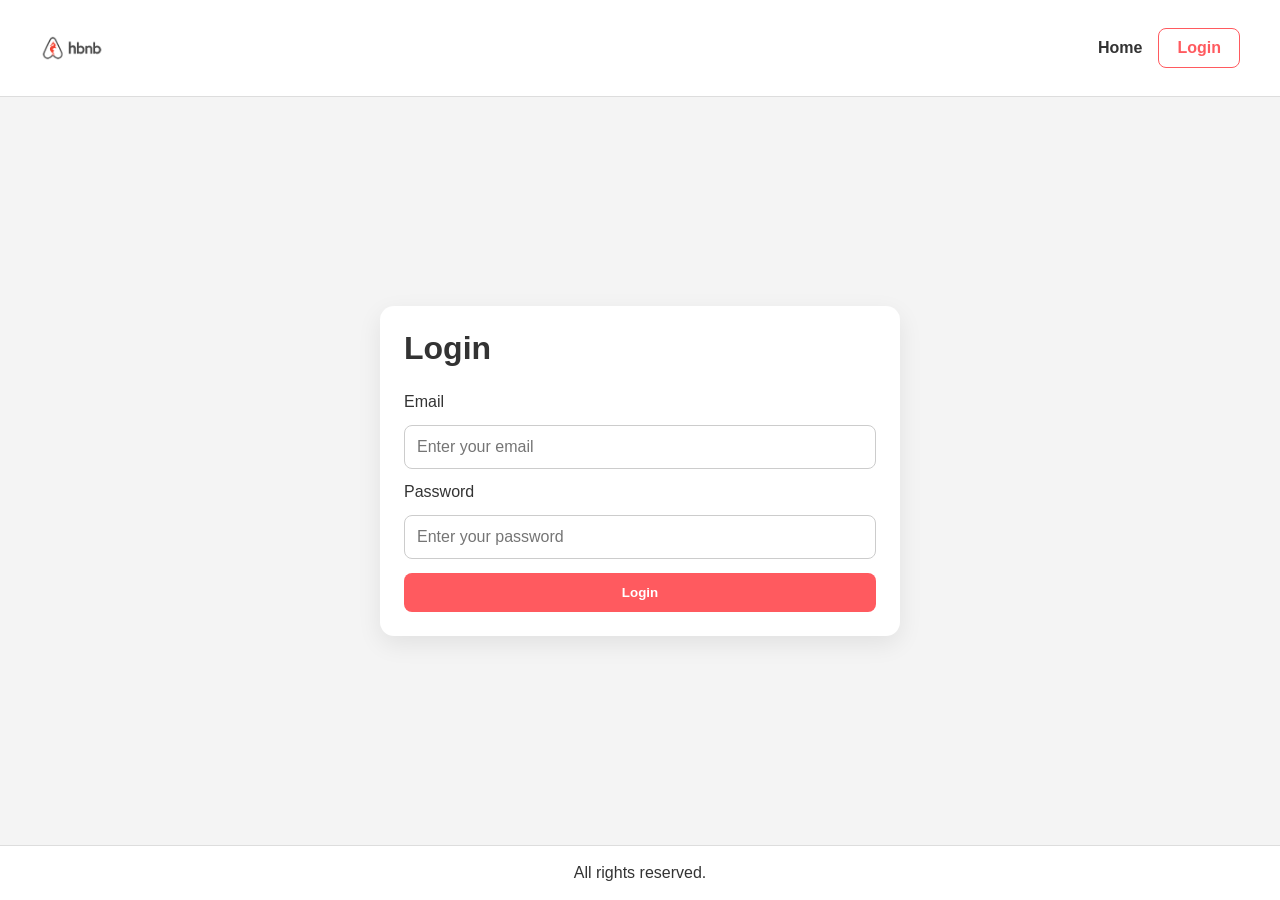
<file: hbnb/Part4/index.html>
<!DOCTYPE html>
<html lang="en">
<head>
    <meta charset="UTF-8">
    <meta name="viewport" content="width=device-width, initial-scale=1.0">
    <title>HBnB - List of Places</title>
    <link rel="stylesheet" href="styles.css">
</head>
<body>

<header>
    <div class="header-container">
        <a href="index.html" class="brand-link">
            <img src="images/logo.png" alt="HBnB logo" class="logo">
        </a>
        <nav class="nav-bar">
            <a href="index.html">Home</a>
            <a href="login.html" id="auth-link" class="login-button">Login</a>
        </nav>
    </div>
</header>

<main>
    <section class="hero">
        <h1>Explore Amazing Places</h1>
        <p>Choose from comfortable stays designed for every type of traveler.</p>
    </section>

    <!-- FILTER BAR -->
    <section id="filter" class="filter-bar">

        <!-- Country -->
        <label for="country-filter">Country:</label>
        <select id="country-filter"></select>

        <!-- Price -->
        <label for="price-filter">Price:</label>
        <select id="price-filter">
            <option value="10">10</option>
            <option value="50">50</option>
            <option value="100">100</option>
            <option value="All">All</option>
        </select>

    </section>

    <section id="places-list" class="places-grid"></section>
</main>

<footer>
    <p>All rights reserved.</p>
</footer>

<script src="scripts.js"></script>

</body>
</html>
</file>
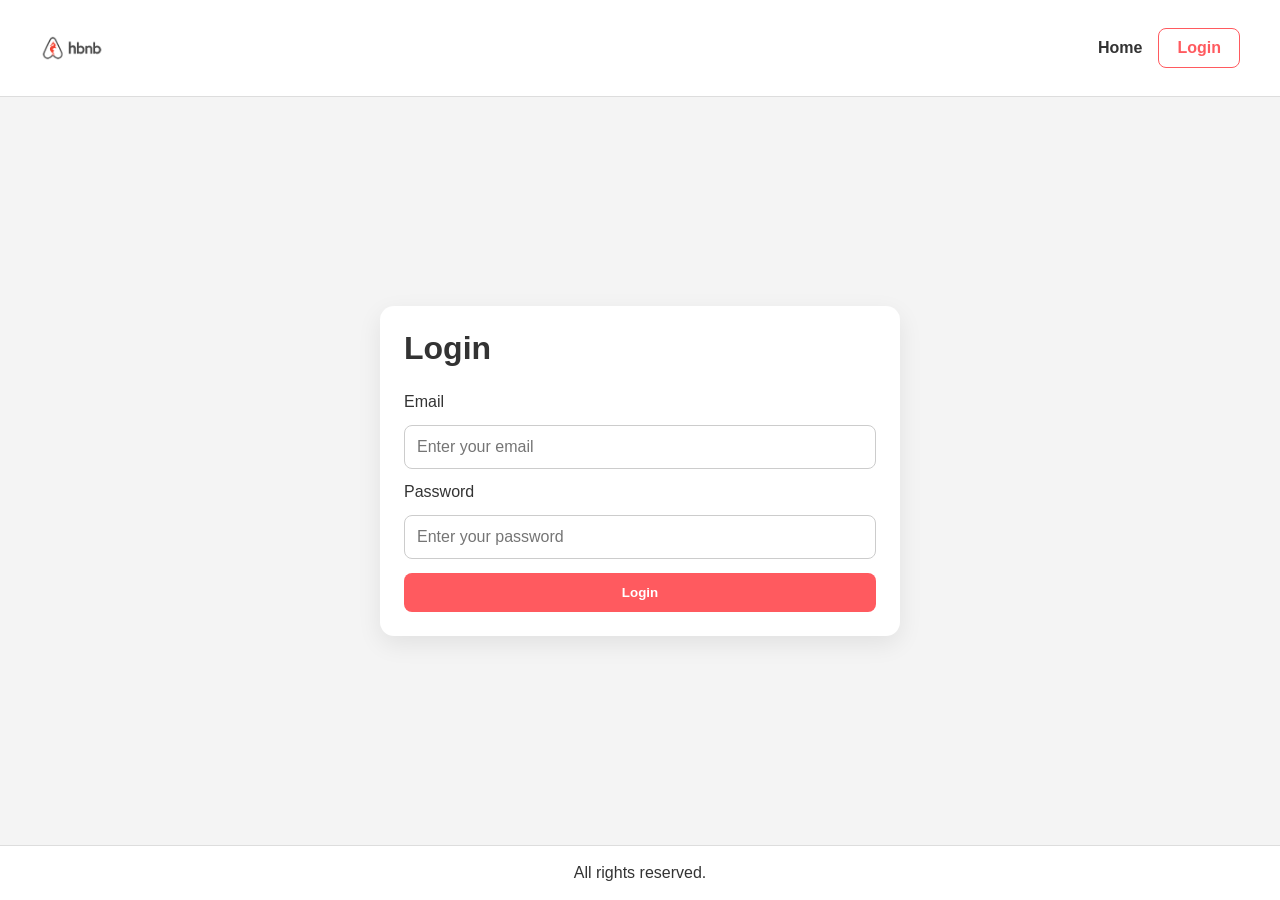
<file: hbnb/Part4/add_review.html>
<!DOCTYPE html>
<html lang="en">
<head>
    <meta charset="UTF-8">
    <meta name="viewport" content="width=device-width, initial-scale=1.0">
    <title>HBnB - Add Review</title>
    <link rel="stylesheet" href="styles.css">
</head>
<body>
    <header>
        <div class="header-container">
            <a href="index.html" class="brand-link" aria-label="HBnB home page">
                <img src="images/logo.png" alt="HBnB logo" class="logo">
            </a>
            <nav class="nav-bar">
                <a href="index.html">Home</a>
                <a href="login.html" id="login-link" class="login-button">Login</a>
            </nav>
        </div>
    </header>

    <main class="centered-main">
        <section class="form-card review-form-wrapper">
            <section id="place-review-info"></section>

            <form id="review-form" class="form">
                <h1>Add a Review</h1>

                <label for="review">Your Review</label>
                <textarea id="review" name="review" rows="6" placeholder="Write your review here" required></textarea>

                <label for="rating">Rating</label>
                <select id="rating" name="rating" required></select>

                <button type="submit" class="primary-button">Submit Review</button>
            </form>
        </section>
    </main>

    <footer>
        <p>All rights reserved.</p>
    </footer>

    <script src="scripts.js"></script>
</body>
</html>
</file>
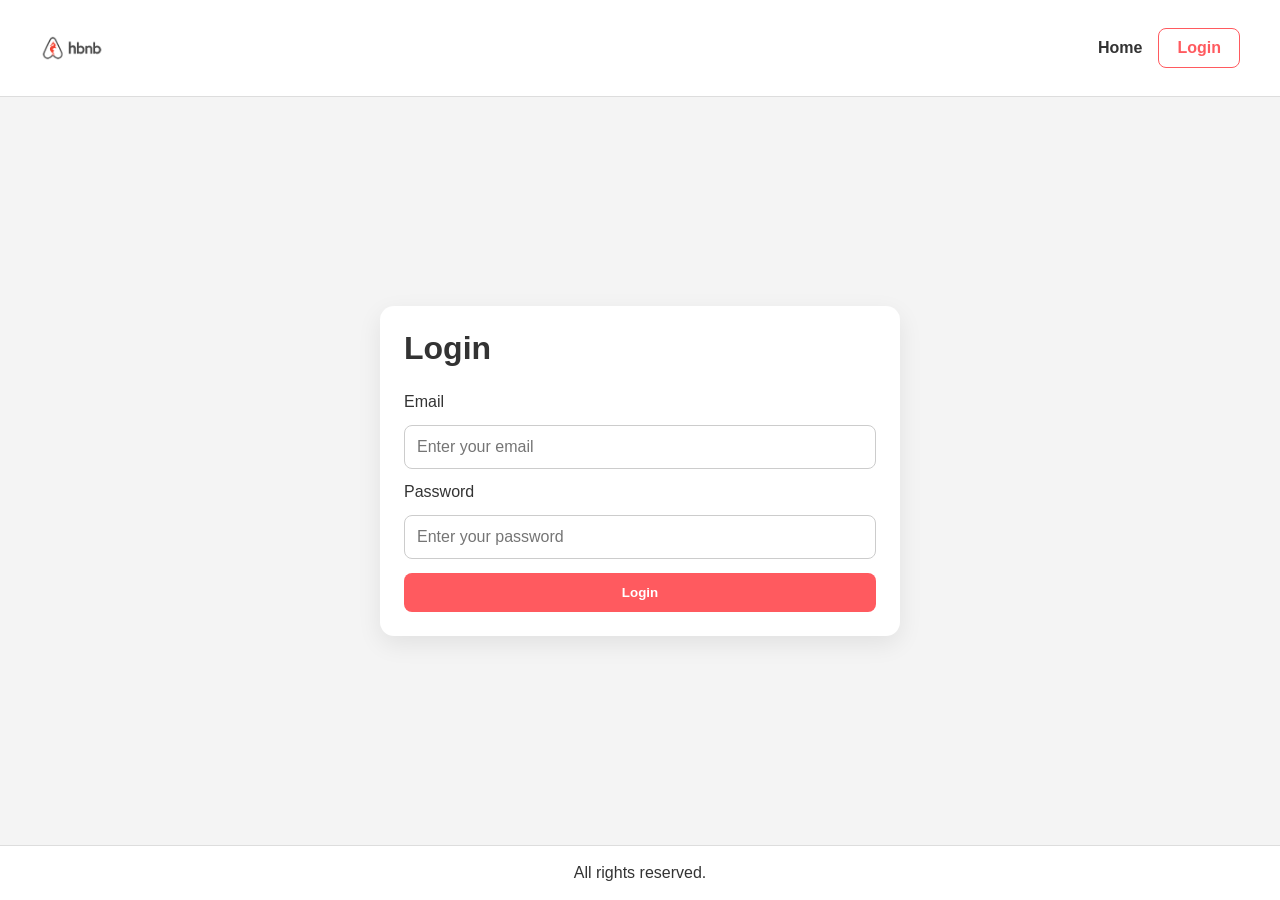
<file: hbnb/Part4/login.html>
<!DOCTYPE html>
<html lang="en">
<head>
    <meta charset="UTF-8">
    <meta name="viewport" content="width=device-width, initial-scale=1.0">
    <title>HBnB - Login</title>
    <link rel="stylesheet" href="styles.css">
</head>
<body>
    <header>
        <div class="header-container">
            <a href="index.html" class="brand-link" aria-label="HBnB home page">
                <img src="images/logo.png" alt="HBnB logo" class="logo">
            </a>
            <nav class="nav-bar">
                <a href="index.html">Home</a>
                <a href="login.html" id="login-link" class="login-button">Login</a>
            </nav>
        </div>
    </header>

    <main class="centered-main">
        <form id="login-form" class="form-card form">
            <h1>Login</h1>

            <label for="email">Email</label>
            <input type="email" id="email" name="email" placeholder="Enter your email" required>

            <label for="password">Password</label>
            <input type="password" id="password" name="password" placeholder="Enter your password" required>

            <button type="submit" class="primary-button">Login</button>
        </form>
    </main>

    <footer>
        <p>All rights reserved.</p>
    </footer>

    <script src="scripts.js"></script>
</body>
</html>
</file>
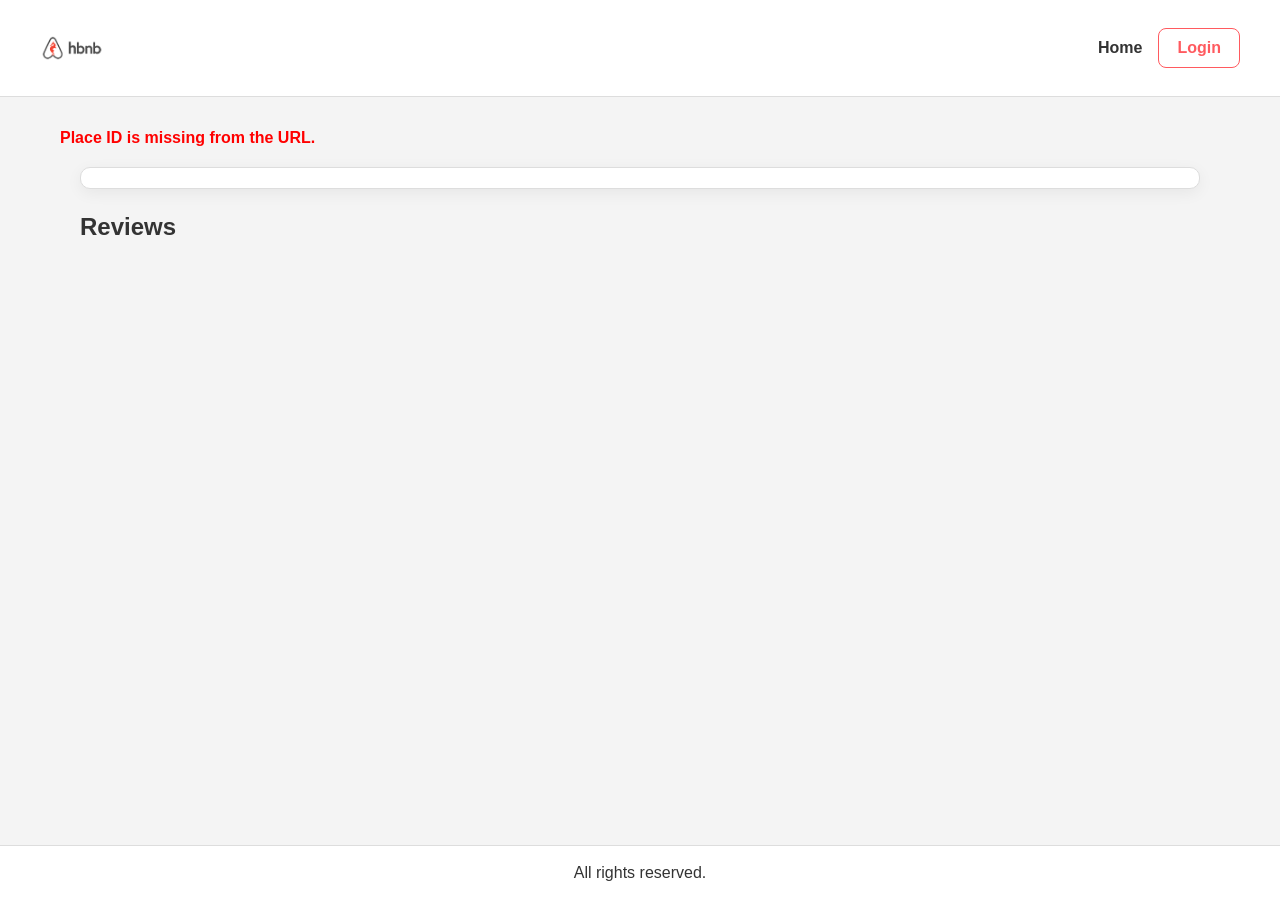
<file: hbnb/Part4/place.html>
<!DOCTYPE html>
<html lang="en">
<head>
    <meta charset="UTF-8">
    <meta name="viewport" content="width=device-width, initial-scale=1.0">
    <title>HBnB - Place Details</title>
    <link rel="stylesheet" href="styles.css">
</head>
<body>
    <header>
        <div class="header-container">
            <a href="index.html" class="brand-link" aria-label="HBnB home page">
                <img src="images/logo.png" alt="HBnB logo" class="logo">
            </a>
            <nav class="nav-bar">
                <a href="index.html">Home</a>
                <a href="login.html" id="login-link" class="login-button">Login</a>
            </nav>
        </div>
    </header>

    <main>
        <section id="place-details" class="place-details"></section>

        <section id="reviews" class="reviews-section">
            <h2>Reviews</h2>
        </section>

        <section id="add-review" class="add-review"></section>
    </main>

    <footer>
        <p>All rights reserved.</p>
    </footer>

    <script src="scripts.js"></script>
</body>
</html>
</file>
<file: hbnb/Part4/styles.css>
* {
    box-sizing: border-box;
    margin: 0;
    padding: 0;
    font-family: Arial, sans-serif;
}

body {
    min-height: 100vh;
    background-color: #f4f4f4;
    color: #333;
    display: flex;
    flex-direction: column;
}

header {
    background-color: #ffffff;
    border-bottom: 1px solid #ddd;
    padding: 16px 32px;
}

.header-container {
    max-width: 1200px;
    margin: 0 auto;
    display: flex;
    align-items: center;
    justify-content: space-between;
    gap: 24px;
}

.brand-link {
    display: inline-flex;
    align-items: center;
}

.logo {
    width: 64px;
    height: 64px;
    object-fit: contain;
}

.nav-bar {
    display: flex;
    align-items: center;
    gap: 16px;
    flex-wrap: wrap;
}

.nav-bar a {
    color: #333;
    text-decoration: none;
    font-weight: 600;
}

.nav-bar a:hover {
    color: #ff5a5f;
}

.login-button {
    display: inline-block;
    padding: 10px 18px;
    border: 1px solid #ff5a5f;
    border-radius: 8px;
    color: #ff5a5f !important;
}

main {
    flex: 1;
    width: 100%;
    max-width: 1200px;
    margin: 0 auto;
    padding: 32px 20px;
}

.centered-main {
    display: flex;
    align-items: center;
    justify-content: center;
}

.hero {
    text-align: center;
    margin-bottom: 32px;
}

.hero h1 {
    font-size: 2.2rem;
    margin-bottom: 12px;
}

.hero p {
    color: #666;
}

.filter-bar {
    background-color: #fff;
    padding: 16px 20px;
    border-radius: 12px;
    box-shadow: 0 4px 16px rgba(0, 0, 0, 0.06);
    margin-bottom: 20px;
    display: flex;
    align-items: center;
    gap: 12px;
    flex-wrap: wrap;
}

.filter-bar select,
.form input,
.form textarea,
.form select {
    width: 100%;
    padding: 12px;
    border: 1px solid #ccc;
    border-radius: 8px;
    font-size: 1rem;
}

#places-list {
    display: grid;
    grid-template-columns: repeat(4, 1fr);
    gap: 20px;
}

.place-card,
.review-card {
    background-color: #fff;
    margin: 20px;
    padding: 10px;
    border: 1px solid #ddd;
    border-radius: 10px;
    box-shadow: 0 4px 16px rgba(0, 0, 0, 0.06);
}

.place-card {
    width: 100%;
}

.place-card h2,
.review-card h3,
.place-details h1,
.form h1 {
    margin-bottom: 12px;
}

.place-price,
.price-tag {
    display: inline-block;
    margin-bottom: 12px;
    font-weight: 700;
    color: #ff5a5f;
}

.details-button,
.primary-button {
    display: inline-block;
    background-color: #ff5a5f;
    color: #fff;
    padding: 12px 18px;
    border: none;
    border-radius: 8px;
    cursor: pointer;
    text-decoration: none;
    font-weight: 600;
}

.details-button:hover,
.primary-button:hover {
    background-color: #e84c52;
}

.form-card {
    width: min(100%, 520px);
    background-color: #fff;
    padding: 24px;
    border-radius: 14px;
    box-shadow: 0 8px 24px rgba(0, 0, 0, 0.08);
}

.form {
    display: flex;
    flex-direction: column;
    gap: 14px;
}

.place-details {
    background-color: #fff;
    margin: 20px;
    padding: 10px;
    border: 1px solid #ddd;
    border-radius: 10px;
    box-shadow: 0 4px 16px rgba(0, 0, 0, 0.06);
}

.place-title-row {
    display: flex;
    justify-content: space-between;
    align-items: center;
    gap: 16px;
    margin-bottom: 16px;
    flex-wrap: wrap;
}

.place-info {
    display: grid;
    grid-template-columns: repeat(auto-fit, minmax(240px, 1fr));
    gap: 16px;
}

.place-info p,
.review-card p {
    margin-bottom: 8px;
    line-height: 1.5;
}

.amenities-list {
    list-style: none;
    display: grid;
    gap: 10px;
}

.amenities-list li {
    display: flex;
    align-items: center;
    gap: 10px;
}

.amenities-list img {
    width: 24px;
    height: 24px;
}

.reviews-section,
.add-review {
    margin-top: 24px;
}

.reviews-section h2,
.add-review h2 {
    margin: 0 20px 16px;
}

#place-review-info {
    margin-bottom: 18px;
    color: #555;
}

#login-message,
#places-message,
#place-message,
#review-message {
    margin-bottom: 14px;
    font-weight: 600;
}

footer {
    background-color: #fff;
    border-top: 1px solid #ddd;
    text-align: center;
    padding: 18px;
    margin-top: auto;
}

.place-country {
    font-weight: bold;
    color: #2c3e50;
    margin: 5px 0;
}
</file>
